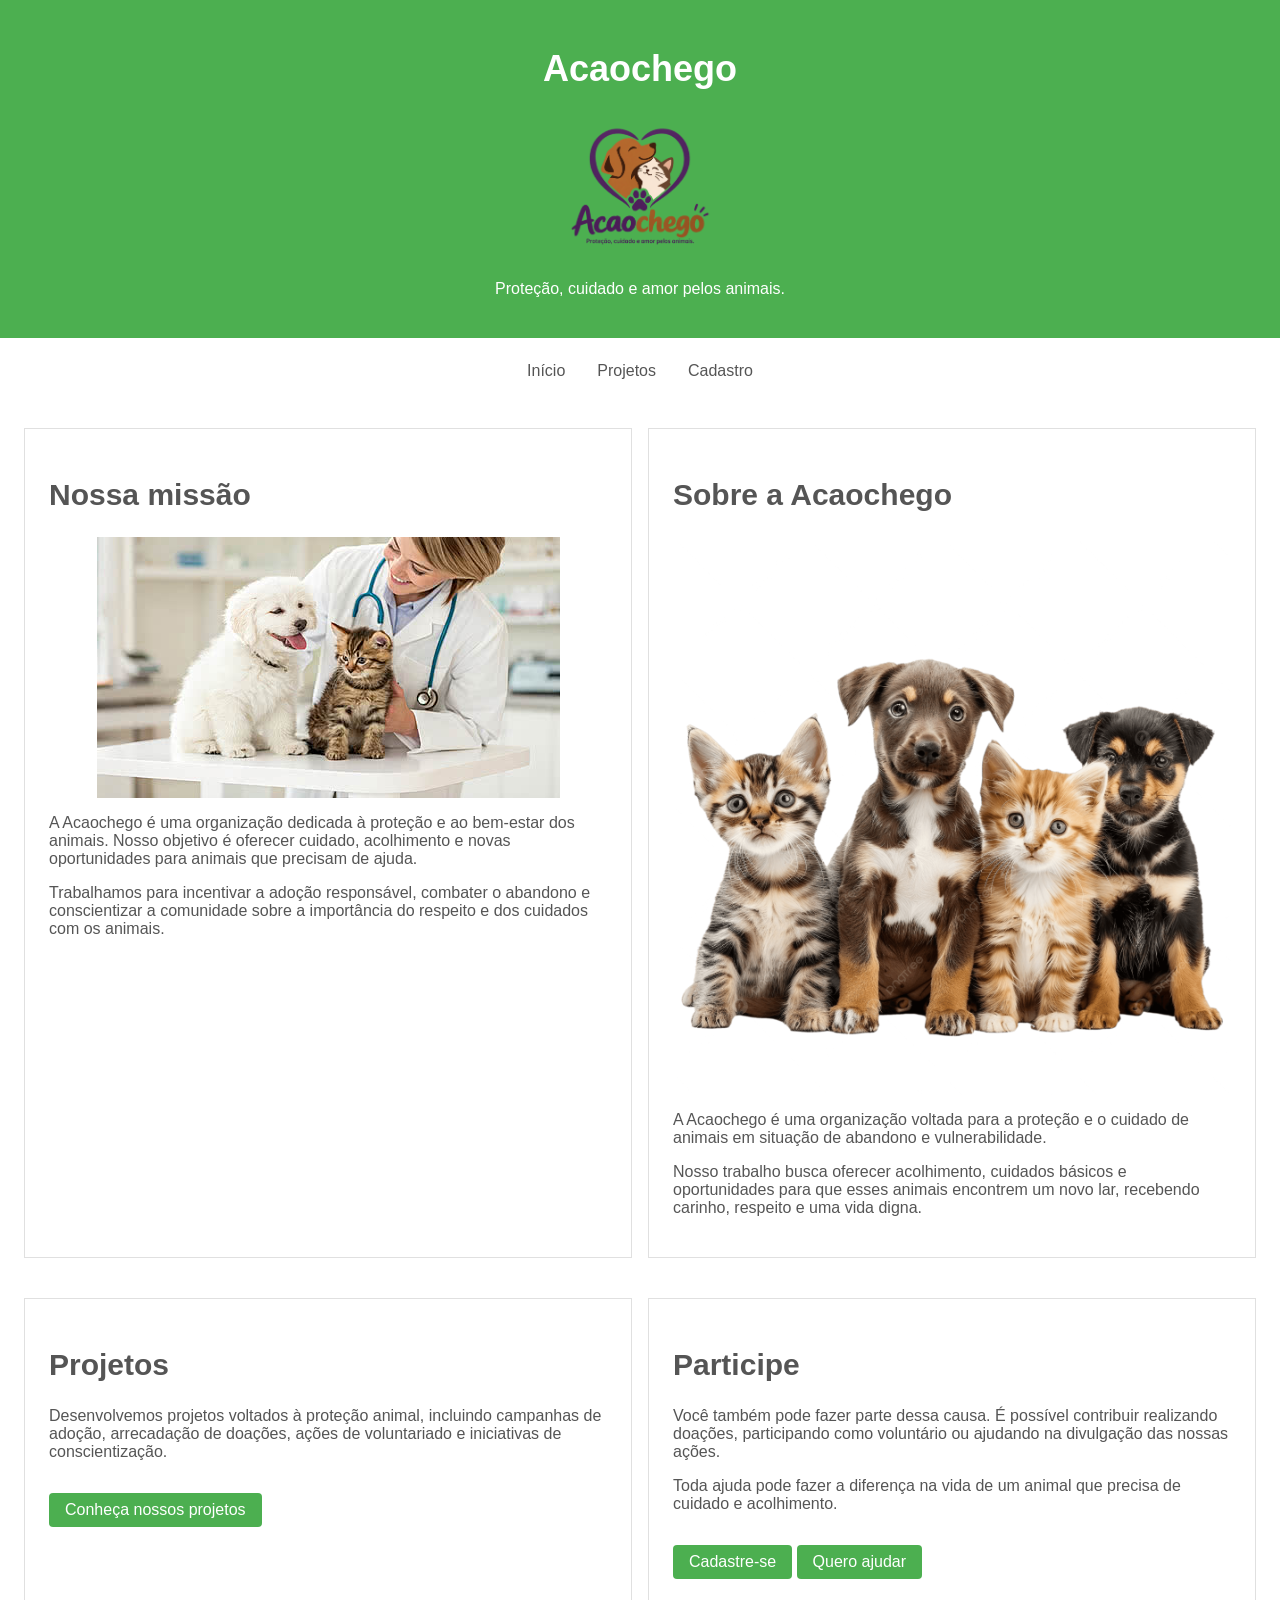
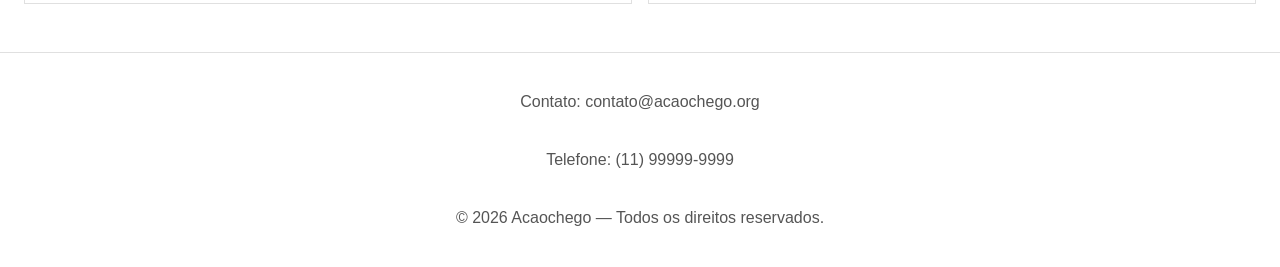
<file: index.html>
<!doctype html>
<html lang="pt-BR">
  <head>
    <meta charset="UTF-8" />
    <meta name="viewport" content="width=device-width, initial-scale=1.0" />
    <link rel="stylesheet" href="./css/base.css" />
    <link rel="stylesheet" href="./css/projetos.css" />
    <link rel="stylesheet" href="./css/cadastro.css" />
    <title>Acaochego | Proteção e cuidado animal</title>
  </head>

  <body>
    <header>
      <h1>Acaochego</h1>

      <img src="./imagens/logo_acaochego.png" alt="Logo da Acaochego" />

      <p>Proteção, cuidado e amor pelos animais.</p>
    </header>

    <nav>
      <button class="menu-hamburguer">☰</button>

      <div class="menu">
        <a href="#inicio">Início</a>

        <div class="dropdown">
          <a href="#projetos">Projetos</a>

          <div class="submenu">
            <a href="#projetos">Adoção</a>
            <a href="#projetos">Doações</a>
            <a href="#projetos">Voluntariado</a>
          </div>
        </div>

        <a href="#cadastro">Cadastro</a>
      </div>
    </nav>

    <main id="conteudo-principal">
      <section>
        <h2>Nossa missão</h2>

        <img
          src="./imagens/vet_cuidando_dos_animais.jpg"
          alt="Veterinária cuidando de um animal"
        />

        <p>
          A Acaochego é uma organização dedicada à proteção e ao bem-estar dos
          animais. Nosso objetivo é oferecer cuidado, acolhimento e novas
          oportunidades para animais que precisam de ajuda.
        </p>

        <p>
          Trabalhamos para incentivar a adoção responsável, combater o abandono
          e conscientizar a comunidade sobre a importância do respeito e dos
          cuidados com os animais.
        </p>
      </section>

      <section>
        <h2>Sobre a Acaochego</h2>

        <img
          src="./imagens/cachorros_e_gatos.png"
          alt="Cães e gatos acolhidos pela Acaochego"
        />

        <p>
          A Acaochego é uma organização voltada para a proteção e o cuidado de
          animais em situação de abandono e vulnerabilidade.
        </p>

        <p>
          Nosso trabalho busca oferecer acolhimento, cuidados básicos e
          oportunidades para que esses animais encontrem um novo lar, recebendo
          carinho, respeito e uma vida digna.
        </p>
      </section>

      <section>
        <h2>Projetos</h2>

        <p>
          Desenvolvemos projetos voltados à proteção animal, incluindo campanhas
          de adoção, arrecadação de doações, ações de voluntariado e iniciativas
          de conscientização.
        </p>

        <a href="#projetos">Conheça nossos projetos</a>
      </section>

      <section>
        <h2>Participe</h2>

        <p>
          Você também pode fazer parte dessa causa. É possível contribuir
          realizando doações, participando como voluntário ou ajudando na
          divulgação das nossas ações.
        </p>

        <p>
          Toda ajuda pode fazer a diferença na vida de um animal que precisa de
          cuidado e acolhimento.
        </p>

        <a href="#cadastro">Cadastre-se</a>

        <a href="#modal">Quero ajudar</a>
      </section>
    </main>

    <div id="modal" class="modal" role="dialog" aria-modal="true">
      <div class="modal-conteudo">
        <a href="#" class="modal-fechar" aria-label="Fechar modal">×</a>

        <h2>Quero ajudar</h2>

        <p>
          Você pode ajudar a Acaochego através de doações, voluntariado ou
          adoção responsável.
        </p>

        <p>Toda contribuição pode fazer a diferença na vida de um animal.</p>
      </div>
    </div>

    <footer>
      <p>Contato: contato@acaochego.org</p>
      <p>Telefone: (11) 99999-9999</p>
      <p>&copy; 2026 Acaochego — Todos os direitos reservados.</p>
    </footer>

    <script src="./js/app.js" defer></script>
    <script src="./js/validacao.js" defer></script>
    <script src="./js/storage.js" defer></script>
  </body>
</html>
</file>
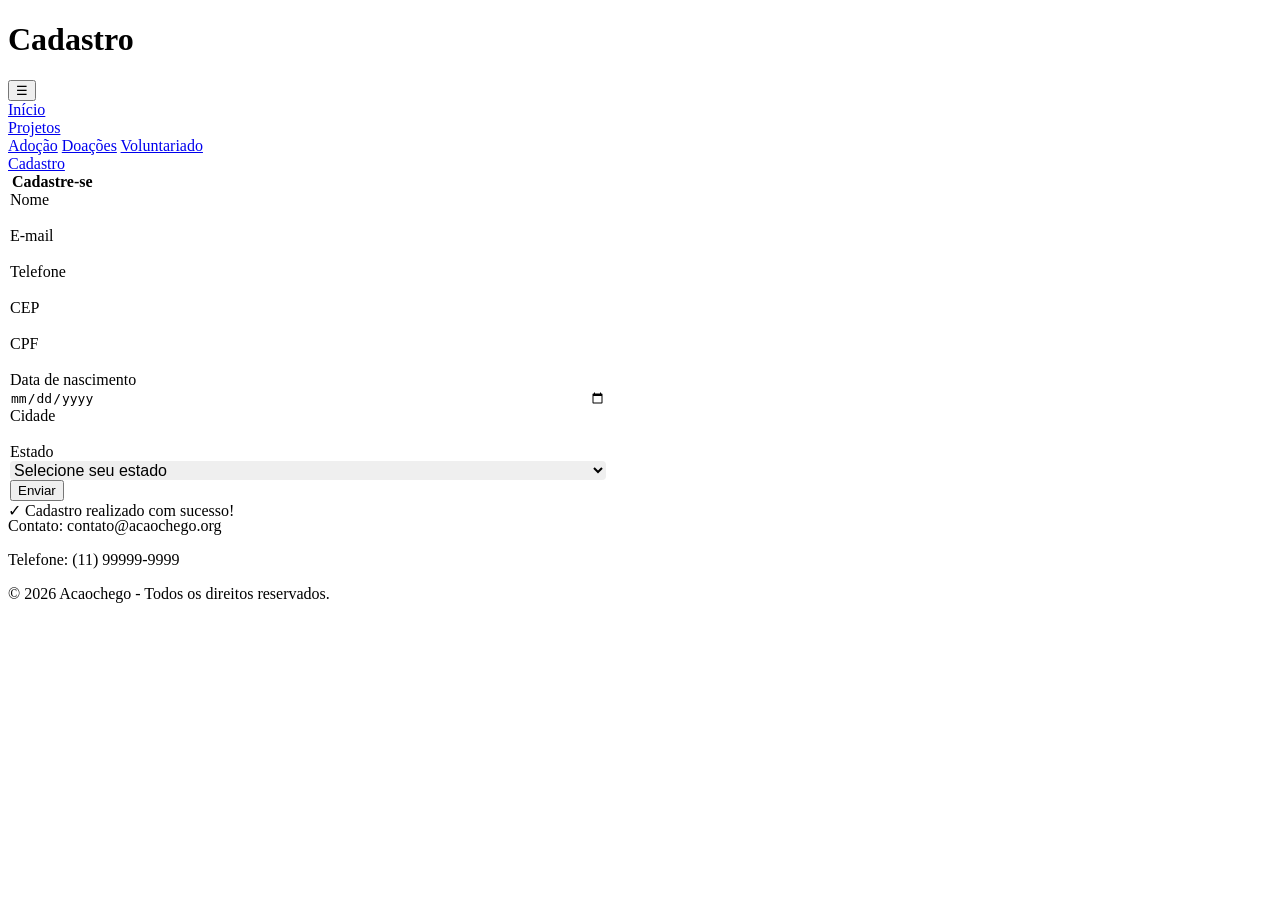
<file: cadastro.html>
<!doctype html>
<html lang="pt-BR">
  <head>
    <meta charset="UTF-8" />
    <meta name="viewport" content="width=device-width, initial-scale=1.0" />
    <link rel="stylesheet" href="./css/cadastro.css" />
    <title>Cadastro - Acaochego</title>
  </head>

  <body>
    <header>
      <h1>Cadastro</h1>
    </header>

    <nav>
      <button class="menu-hamburguer">☰</button>

      <div class="menu">
        <a href="index.html">Início</a>

        <div class="dropdown">
          <a href="projetos.html">Projetos</a>

          <div class="submenu">
            <a href="projetos.html">Adoção</a>
            <a href="projetos.html">Doações</a>
            <a href="projetos.html">Voluntariado</a>
          </div>
        </div>

        <a href="cadastro.html">Cadastro</a>
      </div>
    </nav>

    <main>
      <form action="#">
        <fieldset>
          <legend>Cadastre-se</legend>

          <label for="nome">Nome</label>
          <input type="text" name="nome" id="nome" required />

          <label for="email">E-mail</label>
          <input type="email" name="email" id="email" required />

          <label for="telefone">Telefone</label>
          <input
            type="tel"
            name="telefone"
            id="telefone"
            pattern="[0-9]{10,11}"
            required
          />

          <label for="cep">CEP</label>
          <input type="text" name="cep" id="cep" pattern="[0-9]{8}" required />

          <label for="cpf">CPF</label>
          <input type="text" name="cpf" id="cpf" pattern="[0-9]{11}" required />

          <label for="nascimento">Data de nascimento</label>
          <input type="date" name="nascimento" id="nascimento" required />

          <label for="cidade">Cidade</label>
          <input type="text" name="cidade" id="cidade" required />

          <label for="estado">Estado</label>
          <select name="estado" id="estado" required>
            <option value="">Selecione seu estado</option>
            <option value="sp">São Paulo</option>
            <option value="rj">Rio de Janeiro</option>
            <option value="mg">Minas Gerais</option>
            <option value="sc">Santa Catarina</option>
          </select>

          <button type="submit">Enviar</button>
        </fieldset>
      </form>

      <div class="toast" role="status">✓ Cadastro realizado com sucesso!</div>
    </main>

    <footer>
      <p>Contato: contato@acaochego.org</p>
      <p>Telefone: (11) 99999-9999</p>
      <p>&copy; 2026 Acaochego - Todos os direitos reservados.</p>
    </footer>
  </body>
</html>
</file>
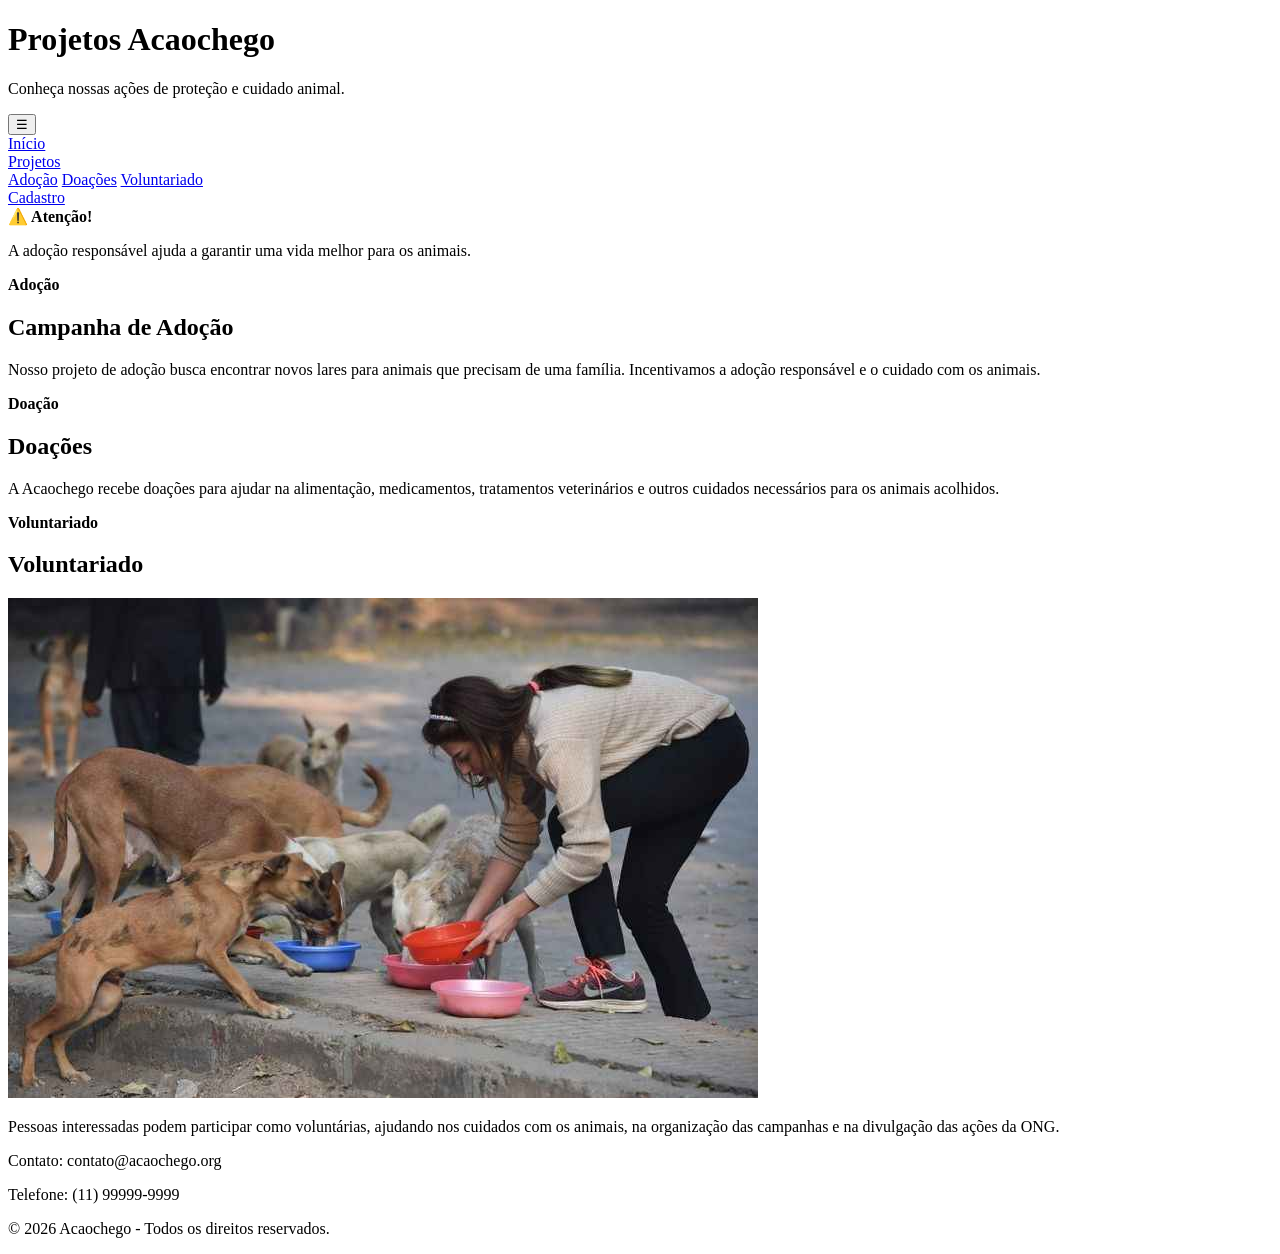
<file: projetos.html>
<!doctype html>
<html lang="pt-BR">
  <head>
    <meta charset="UTF-8" />
    <meta name="viewport" content="width=device-width, initial-scale=1.0" />
    <link rel="stylesheet" href="./css/projetos.css" />
    <title>Projetos - Acaochego</title>
  </head>

  <body>
    <header>
      <h1>Projetos Acaochego</h1>
      <p>Conheça nossas ações de proteção e cuidado animal.</p>
    </header>

    <nav>
      <button class="menu-hamburguer">☰</button>

      <div class="menu">
        <a href="index.html">Início</a>

        <div class="dropdown">
          <a href="projetos.html">Projetos</a>

          <div class="submenu">
            <a href="projetos.html">Adoção</a>
            <a href="projetos.html">Doações</a>
            <a href="projetos.html">Voluntariado</a>
          </div>
        </div>

        <a href="cadastro.html">Cadastro</a>
      </div>
    </nav>

    <main>
      <div class="alert" role="alert">
        <strong>⚠️ Atenção!</strong>
        <p>
          A adoção responsável ajuda a garantir uma vida melhor para os animais.
        </p>
      </div>

      <section>
        <span class="badge badge-adocao">Adoção</span>

        <h2>Campanha de Adoção</h2>

        <p>
          Nosso projeto de adoção busca encontrar novos lares para animais que
          precisam de uma família. Incentivamos a adoção responsável e o cuidado
          com os animais.
        </p>
      </section>

      <section>
        <span class="badge badge-doacao">Doação</span>

        <h2>Doações</h2>

        <p>
          A Acaochego recebe doações para ajudar na alimentação, medicamentos,
          tratamentos veterinários e outros cuidados necessários para os animais
          acolhidos.
        </p>
      </section>

      <section>
        <span class="badge badge-voluntariado">Voluntariado</span>

        <h2>Voluntariado</h2>

        <img
          src="./imagens/voluntario_alimentando.jpg"
          alt="Pessoa alimentando animais acolhidos"
        />

        <p>
          Pessoas interessadas podem participar como voluntárias, ajudando nos
          cuidados com os animais, na organização das campanhas e na divulgação
          das ações da ONG.
        </p>
      </section>
    </main>

    <footer>
      <p>Contato: contato@acaochego.org</p>
      <p>Telefone: (11) 99999-9999</p>
      <p>&copy; 2026 Acaochego - Todos os direitos reservados.</p>
    </footer>
  </body>
</html>
</file>
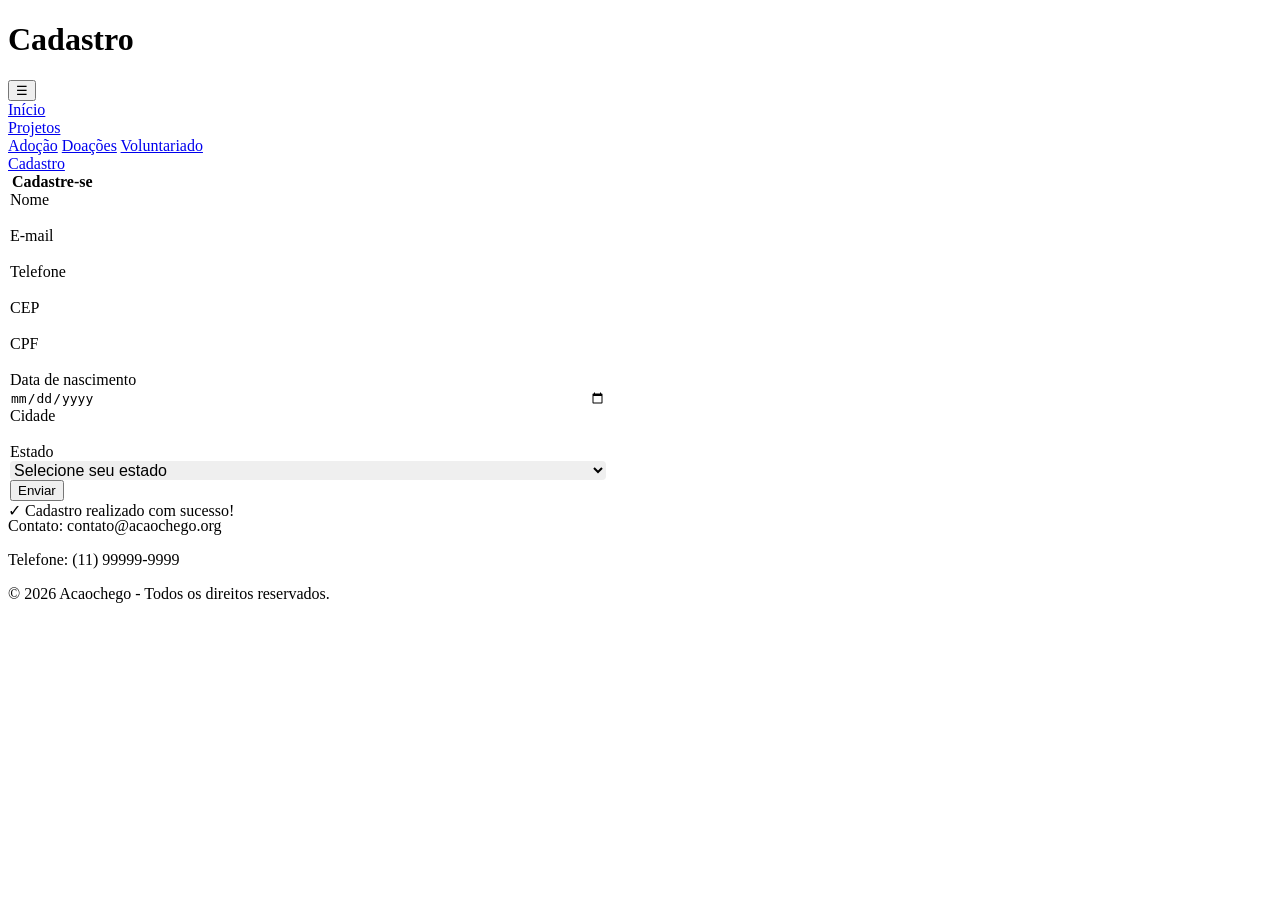
<file: html/cadastro.html>
<!doctype html>
<html lang="pt-BR">
  <head>
    <meta charset="UTF-8" />
    <meta name="viewport" content="width=device-width, initial-scale=1.0" />
    <link rel="stylesheet" href="../css/cadastro.css" />
    <title>Cadastro - Acaochego</title>
  </head>

  <body>
    <header>
      <h1>Cadastro</h1>
    </header>

    <nav>
      <button class="menu-hamburguer">☰</button>

      <div class="menu">
        <a href="../index.html">Início</a>

        <div class="dropdown">
          <a href="projetos.html">Projetos</a>

          <div class="submenu">
            <a href="projetos.html">Adoção</a>
            <a href="projetos.html">Doações</a>
            <a href="projetos.html">Voluntariado</a>
          </div>
        </div>

        <a href="cadastro.html">Cadastro</a>
      </div>
    </nav>

    <main>
      <form action="#">
        <fieldset>
          <legend>Cadastre-se</legend>

          <label for="nome">Nome</label>
          <input type="text" name="nome" id="nome" required />

          <label for="email">E-mail</label>
          <input type="email" name="email" id="email" required />

          <label for="telefone">Telefone</label>
          <input
            type="tel"
            name="telefone"
            id="telefone"
            pattern="[0-9]{10,11}"
            required
          />

          <label for="cep">CEP</label>
          <input type="text" name="cep" id="cep" pattern="[0-9]{8}" required />

          <label for="cpf">CPF</label>
          <input type="text" name="cpf" id="cpf" pattern="[0-9]{11}" required />

          <label for="nascimento">Data de nascimento</label>
          <input type="date" name="nascimento" id="nascimento" required />

          <label for="cidade">Cidade</label>
          <input type="text" name="cidade" id="cidade" required />

          <label for="estado">Estado</label>
          <select name="estado" id="estado" required>
            <option value="">Selecione seu estado</option>
            <option value="sp">São Paulo</option>
            <option value="rj">Rio de Janeiro</option>
            <option value="mg">Minas Gerais</option>
            <option value="sc">Santa Catarina</option>
          </select>

          <button type="submit">Enviar</button>
        </fieldset>
      </form>

      <div class="toast" role="status">✓ Cadastro realizado com sucesso!</div>
    </main>

    <footer>
      <p>Contato: contato@acaochego.org</p>
      <p>Telefone: (11) 99999-9999</p>
      <p>&copy; 2026 Acaochego - Todos os direitos reservados.</p>
    </footer>
  </body>
</html>
</file>
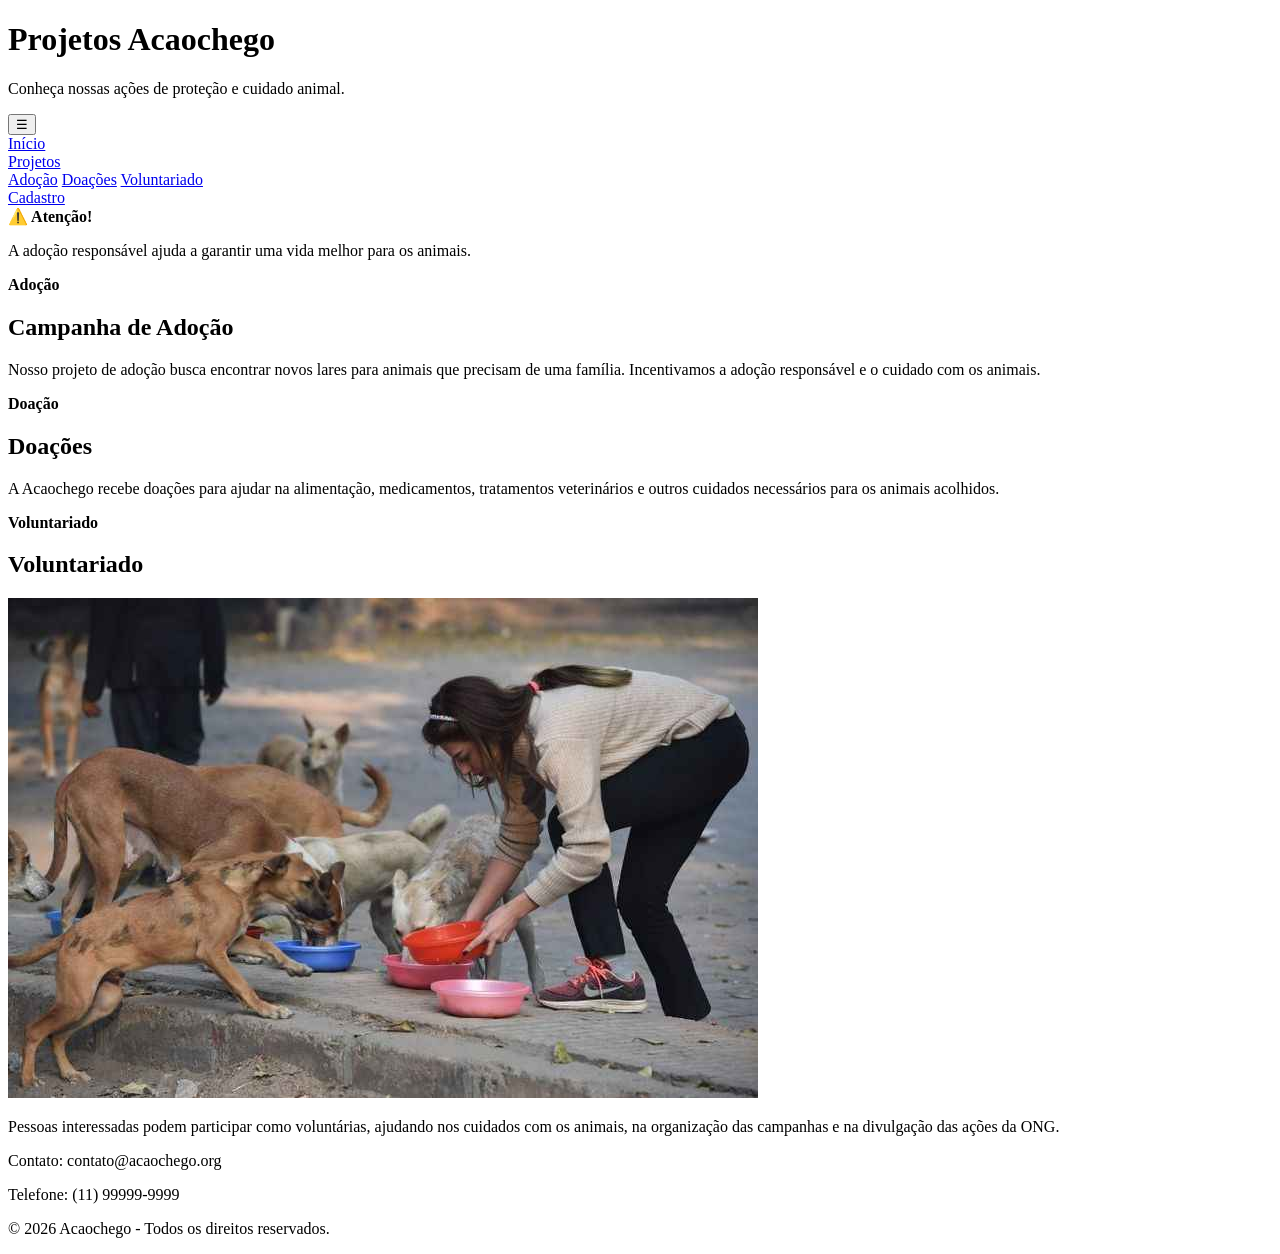
<file: html/projetos.html>
<!doctype html>
<html lang="pt-BR">
  <head>
    <meta charset="UTF-8" />
    <meta name="viewport" content="width=device-width, initial-scale=1.0" />
    <link rel="stylesheet" href="../css/projetos.css" />
    <title>Projetos - Acaochego</title>
  </head>

  <body>
    <header>
      <h1>Projetos Acaochego</h1>
      <p>Conheça nossas ações de proteção e cuidado animal.</p>
    </header>

    <nav>
      <button class="menu-hamburguer">☰</button>

      <div class="menu">
        <a href="../index.html">Início</a>

        <div class="dropdown">
          <a href="projetos.html">Projetos</a>

          <div class="submenu">
            <a href="projetos.html">Adoção</a>
            <a href="projetos.html">Doações</a>
            <a href="projetos.html">Voluntariado</a>
          </div>
        </div>

        <a href="cadastro.html">Cadastro</a>
      </div>
    </nav>

    <main>
      <div class="alert" role="alert">
        <strong>⚠️ Atenção!</strong>
        <p>
          A adoção responsável ajuda a garantir uma vida melhor para os animais.
        </p>
      </div>

      <section>
        <span class="badge badge-adocao">Adoção</span>

        <h2>Campanha de Adoção</h2>

        <p>
          Nosso projeto de adoção busca encontrar novos lares para animais que
          precisam de uma família. Incentivamos a adoção responsável e o cuidado
          com os animais.
        </p>
      </section>

      <section>
        <span class="badge badge-doacao">Doação</span>

        <h2>Doações</h2>

        <p>
          A Acaochego recebe doações para ajudar na alimentação, medicamentos,
          tratamentos veterinários e outros cuidados necessários para os animais
          acolhidos.
        </p>
      </section>

      <section>
        <span class="badge badge-voluntariado">Voluntariado</span>

        <h2>Voluntariado</h2>

        <img
          src="../imagens/voluntario_alimentando.jpg"
          alt="Pessoa alimentando animais acolhidos"
        />

        <p>
          Pessoas interessadas podem participar como voluntárias, ajudando nos
          cuidados com os animais, na organização das campanhas e na divulgação
          das ações da ONG.
        </p>
      </section>
    </main>

    <footer>
      <p>Contato: contato@acaochego.org</p>
      <p>Telefone: (11) 99999-9999</p>
      <p>&copy; 2026 Acaochego - Todos os direitos reservados.</p>
    </footer>
  </body>
</html>
</file>
<file: css/base.css>
/* DESIGN SYSTEM */

:root {
  /* Cores */
  --cor-primaria: #4caf50;
  --cor-acao: #ff9800;
  --cor-fundo: #ffffff;
  --cor-texto: #555555;
  --cor-borda: #e0e0e0;
  --cor-sucesso: #81c784;
  --cor-erro: #d32f2f;
  --cor-informacao: #81d4fa;

  /* Tipografia */
  --tamanho-titulo: 36px;
  --tamanho-secao: 30px;
  --tamanho-subtitulo: 22px;
  --tamanho-texto: 16px;
  --tamanho-pequeno: 12px;

  /* Espaçamento */
  --espaco-pequeno: 8px;
  --espaco-medio: 16px;
  --espaco-grande: 24px;
  --espaco-muito-grande: 32px;
}

/* ESTRUTURA GERAL */

body {
  color: var(--cor-texto);
  margin: 0;
  font-family: "Segoe UI", Arial, sans-serif;
}

h1 {
  font-size: var(--tamanho-titulo);
}

h2 {
  font-size: var(--tamanho-secao);
}

p {
  font-size: var(--tamanho-texto);
}

img {
  max-width: 100%;
  height: auto;
}

/* CABEÇALHO */

header {
  background-color: var(--cor-primaria);
  color: var(--cor-fundo);
  padding: var(--espaco-grande);
  text-align: center;

  display: flex;
  flex-direction: column;
  align-items: center;
}

header h1 {
  font-size: var(--tamanho-titulo);
}

header img {
  width: 150px;
  height: auto;
}

/* NAVEGAÇÃO */

nav {
  display: flex;
  justify-content: center;
  padding: var(--espaco-medio);
}

.menu {
  display: flex;
  align-items: center;
  gap: var(--espaco-medio);
}

.menu-hamburguer {
  display: none;
}

nav a {
  color: var(--cor-texto);
  text-decoration: none;
  padding: var(--espaco-pequeno);
  transition: 0.3s;
}

nav a:hover {
  color: var(--cor-acao);
  border-bottom: 2px solid var(--cor-acao);
}

/* DROPDOWN */

.dropdown {
  position: relative;
}

.submenu {
  display: none;
  position: absolute;
  top: 100%;
  left: 0;
  z-index: 10;

  background-color: var(--cor-fundo);
  border: 1px solid var(--cor-borda);
  padding: var(--espaco-pequeno);
}

.dropdown:hover .submenu {
  display: flex;
  flex-direction: column;
  gap: var(--espaco-pequeno);
}

/* CONTEÚDO PRINCIPAL */

main {
  display: grid;
  grid-template-columns: repeat(12, 1fr);
  gap: var(--espaco-medio);
  padding: var(--espaco-grande);
}

main section {
  grid-column: span 6;
  border: 1px solid var(--cor-borda);
  padding: var(--espaco-grande);
  margin-bottom: var(--espaco-grande);
}

main section img {
  display: block;
  max-width: 100%;
  height: auto;
  margin: 0 auto var(--espaco-medio);
}

/* LINKS DO CONTEÚDO */

main section a {
  display: inline-block;
  margin-top: var(--espaco-medio);
  padding: var(--espaco-pequeno) var(--espaco-medio);

  background-color: var(--cor-primaria);
  color: var(--cor-fundo);

  text-decoration: none;
  border-radius: 4px;
  transition: 0.3s;
}

main section a:hover {
  background-color: var(--cor-acao);
}

/* BOTÕES */

button {
  margin-top: var(--espaco-grande);
  padding: var(--espaco-pequeno) var(--espaco-medio);

  background-color: var(--cor-primaria);
  color: var(--cor-fundo);

  border: none;
  border-radius: 4px;
  cursor: pointer;
  transition: 0.3s;
}

button:hover {
  background-color: var(--cor-acao);
}

button:focus {
  outline: 2px solid var(--cor-acao);
  outline-offset: 2px;
}

button:active {
  transform: scale(0.98);
}

button:disabled {
  background-color: var(--cor-borda);
  color: var(--cor-texto);
  cursor: not-allowed;
}

/* RODAPÉ */

footer {
  display: flex;
  flex-direction: column;
  align-items: center;
  gap: var(--espaco-pequeno);

  padding: var(--espaco-grande);
  border-top: 1px solid var(--cor-borda);
}

/* MODAL */

.modal {
  display: none;
  position: fixed;
  inset: 0;

  background-color: rgba(0, 0, 0, 0.5);

  justify-content: center;
  align-items: center;

  z-index: 100;
}

.modal:target {
  display: flex;
}

.modal-conteudo {
  background-color: var(--cor-fundo);
  color: var(--cor-texto);

  padding: var(--espaco-grande);
  max-width: 500px;
  width: 80%;

  border-radius: 4px;
  position: relative;
}

.modal-fechar {
  position: absolute;

  top: var(--espaco-pequeno);
  right: var(--espaco-medio);

  font-size: 28px;
  color: var(--cor-texto);

  text-decoration: none;
}

/*RESPONSIVIDADE GERAL */

@media (max-width: 768px) {
  /* Menu mobile */

  .menu-hamburguer {
    display: block;
    margin: 0;
    font-size: 24px;
    padding: 8px 12px;
  }

  .menu {
    display: none;
    width: 100%;
    margin-top: var(--espaco-medio);
    gap: 4px;
  }

  .menu.aberto {
    display: flex;
    flex-direction: column;
    align-items: stretch;
  }

  .menu a {
    display: block;
    padding: 12px 16px;
    border-bottom: 1px solid var(--cor-borda);
  }

  .dropdown {
    width: 100%;
  }

  .dropdown > a {
    display: block;
  }

  .submenu.aberto {
    display: flex;
    flex-direction: column;
    gap: 0;
    margin-top: 4px;
    padding: 0;
    border: 1px solid var(--cor-borda);
    background-color: var(--cor-fundo);
  }

  .submenu a {
    padding-left: 32px;
    font-size: 14px;
  }
}
</file>
<file: css/projetos.css>
/* Projetos */

.projeto {
    grid-column: span 4;
}

.projeto h2 {
    font-size: var(--tamanho-subtitulo);
}

.projeto p {
    font-size: var(--tamanho-texto);
    line-height: 1.6;
}


/* Badges */

.badge {
    display: inline-block;
    padding: var(--espaco-pequeno);
    border-radius: 12px;
    font-size: var(--tamanho-pequeno);
    font-weight: bold;
}

.badge-adocao {
    background-color: var(--cor-primaria);
    color: var(--cor-fundo);
}

.badge-doacao {
    background-color: var(--cor-acao);
    color: var(--cor-fundo);
}

.badge-voluntariado {
    background-color: var(--cor-informacao);
    color: var(--cor-texto);
}


/* Alerta */

/* Alerta */

.alert {
    grid-column: 1 / -1;
    background-color: var(--cor-informacao);
    border: 1px solid var(--cor-informacao);
    padding: var(--espaco-medio);
    margin-bottom: var(--espaco-grande);
}

.alert strong {
    color: var(--cor-texto);
}

/* Responsividade */

@media (max-width: 768px) {

    .projeto {
        grid-column: span 1;
    }
}
</file>
<file: css/cadastro.css>
/* Formulário */

form {
    grid-column: 1 / -1;
    width: 100%;
    max-width: 600px;
    margin: var(--espaco-grande) auto;
}

fieldset {
    border: 1px solid var(--cor-borda);
    padding: var(--espaco-grande);
}

legend {
    font-size: var(--tamanho-subtitulo);
    font-weight: bold;
}

label {
    display: block;
    margin-top: var(--espaco-medio);
    margin-bottom: var(--espaco-pequeno);
}

input,
select {
    width: 100%;
    box-sizing: border-box;
    padding: var(--espaco-medio);
    border: 2px solid var(--cor-borda);
    border-radius: 4px;
    font-size: var(--tamanho-texto);
    transition: 0.3s;
}


/* Validação */

input:focus,
select:focus {
    outline: none;
    border-color: var(--cor-acao);
}

input:valid,
select:valid {
    border-color: var(--cor-sucesso);
}

input:invalid,
select:invalid {
    border-color: var(--cor-erro);
}


/* Toast */

.toast {
    background-color: var(--cor-sucesso);
    color: var(--cor-texto);
    padding: var(--espaco-medio);
    border-radius: 4px;

    position: fixed;
    bottom: var(--espaco-medio);
    right: var(--espaco-medio);
}


/* Responsividade */

@media (max-width: 768px) {

    form {
        max-width: 100%;
    }
}

.erro {
    border-color: var(--cor-erro);
}

.sucesso {
    border-color: var(--cor-sucesso);
}
</file>
